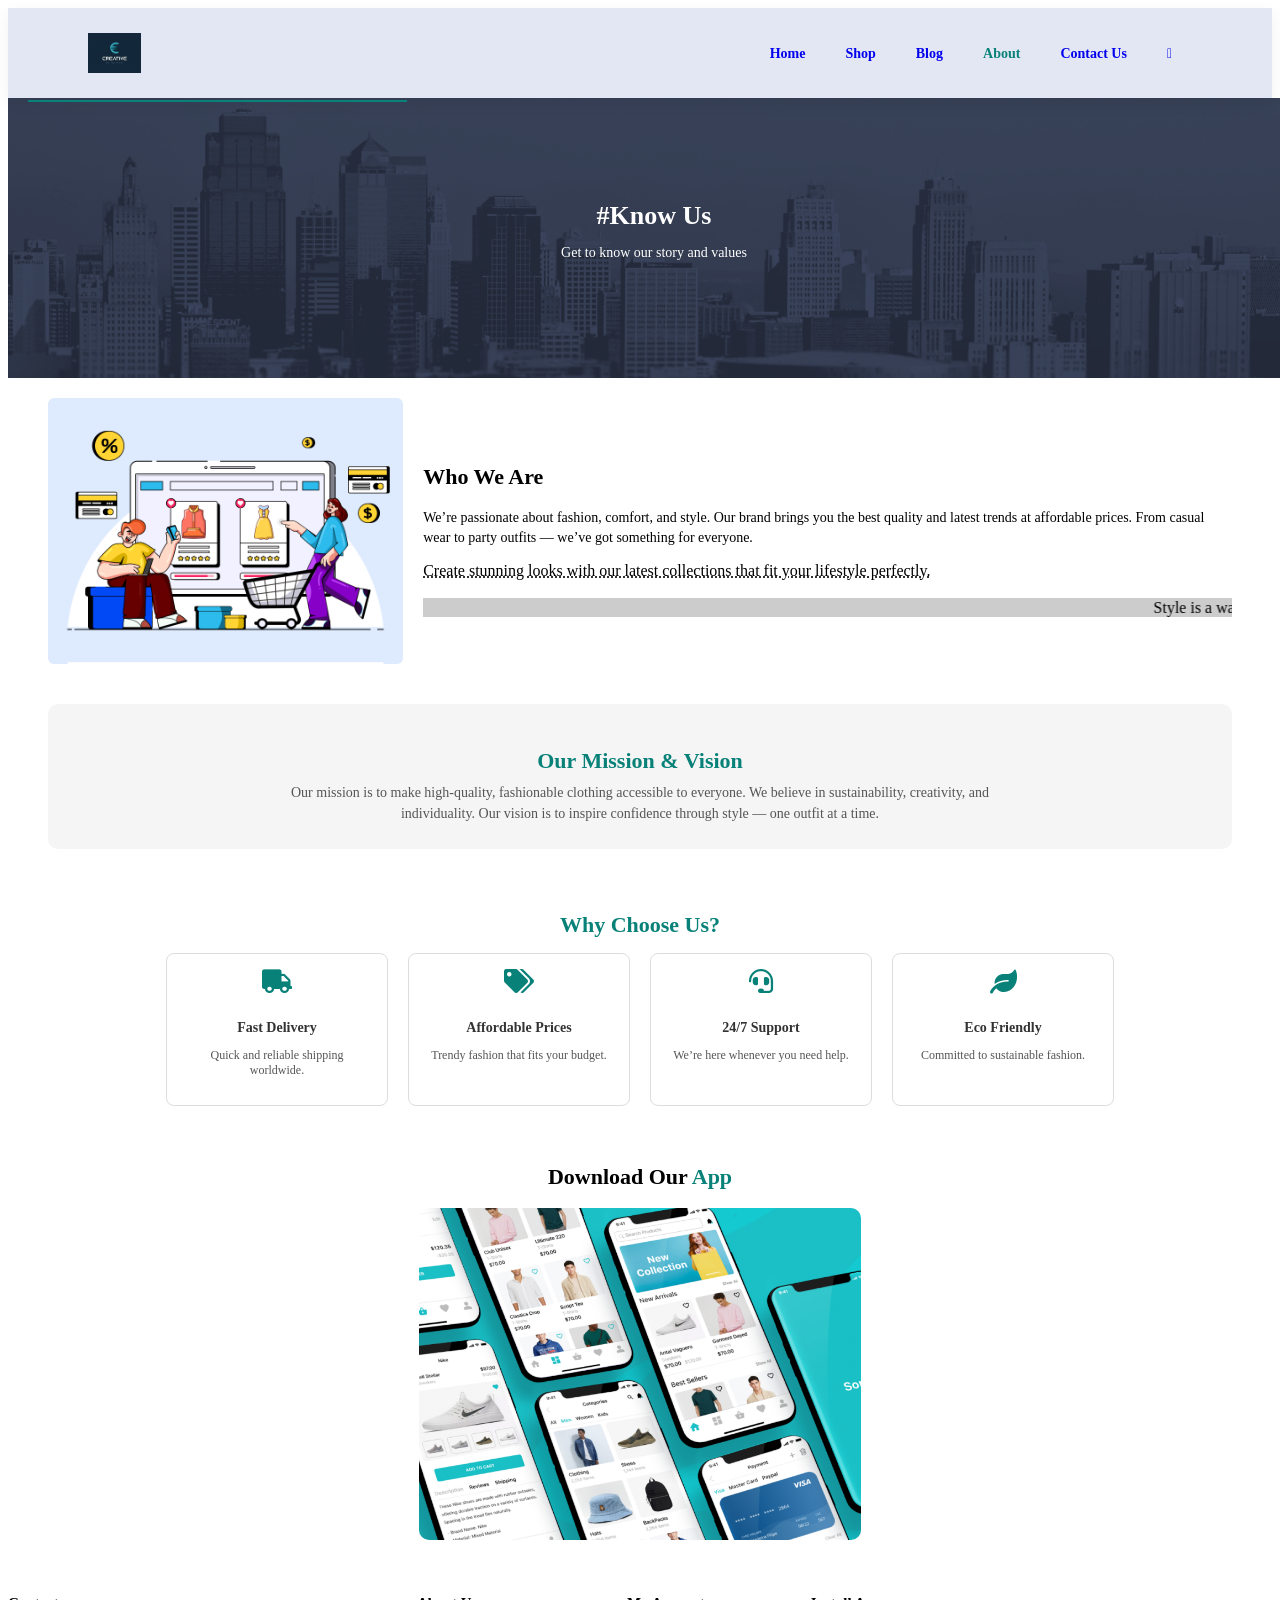
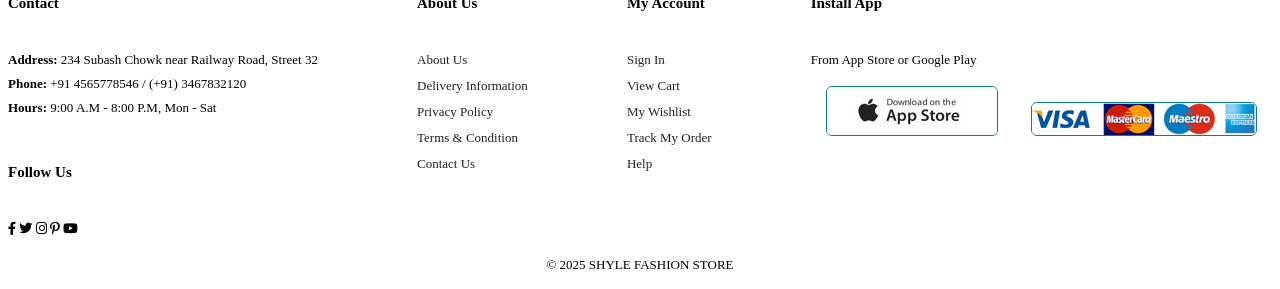
<file: About.html>
<html>
<head>
<title>About Us | E-Commerce Website</title>
<link rel="stylesheet" href="https://pro.fontawesome.com/releases/v5.10.0/css/all.css" />
<link rel="stylesheet" type="text/css" href="ec.css">
<style>
/* ---- Compact About Section ---- */
#page-header.About-header {
  background-image: url("img/banner.png");
  height: 28vh;
  display: flex;
  flex-direction: column;
  justify-content: center;
  text-align: center;
  color: white;
  background-size: cover;
  background-position: center;
}

#page-header h2 {
  font-size: 26px;
  margin: 0;
}

#page-header p {
  font-size: 14px;
}

/* About Head Section */
#About-head {
  display: flex;
  align-items: center;
  justify-content: center;
  gap: 10px;
  padding: 20px 40px;
}

#About-head img {
  width: 30%;
  height: auto;
  border-radius: 6px;
}

#About-head div {
  padding-left: 10px;
}

#About-head h2 {
  font-size: 22px;
}

#About-head p {
  font-size: 14px;
  line-height: 1.4;
}

/* Mission & Vision Section */
#mission {
  text-align: center;
  padding: 25px 50px;
  background: #f5f5f5;
  border-radius: 10px;
  margin: 20px 40px;
}

#mission h2 {
  color: #088178;
  font-size: 22px;
  margin-bottom: 8px;
}

#mission p {
  font-size: 14px;
  color: #555;
  max-width: 700px;
  margin: auto;
  line-height: 1.5;
}

/* Why Choose Us Section */
#choose-us {
  padding: 25px 40px;
  text-align: center;
}

#choose-us h2 {
  color: #088178;
  margin-bottom: 15px;
  font-size: 22px;
}

.choose-box {
  display: flex;
  justify-content: center;
  gap: 20px;
  flex-wrap: wrap;
}

.choose-item {
  background: #fff;
  border: 1px solid #ddd;
  border-radius: 8px;
  width: 190px;
  padding: 15px;
  transition: 0.3s ease;
}

.choose-item:hover {
  transform: translateY(-4px);
  box-shadow: 0 3px 8px rgba(0,0,0,0.1);
}

.choose-item i {
  font-size: 24px;
  color: #088178;
  margin-bottom: 8px;
}

.choose-item h4 {
  font-size: 14px;
  color: #333;
  margin-bottom: 4px;
}

.choose-item p {
  font-size: 12px;
  color: #555;
}

/* About App Section */
#About-app {
  text-align: center;
  padding: 15px 0;
}

#About-app h1 {
  font-size: 22px;
}

#About-app a {
  color: #088178;
  text-decoration: none;
}

#About-app .video {
  width: 35%;
  margin: 8px auto 0;
}

#About-app .video img {
  width: 100%;
  border-radius: 10px;
}

/* Footer Gap Reduction */
footer {
  margin-top: 5px;
  padding-top: 15px;
  font-size: 13px;
}

footer h4 {
  font-size: 15px;
}

footer a, footer p {
  font-size: 13px;
}
</style>
</head>

<body>
  <section id="header">
    <a href="#"><img src="img/es.jfif" class="logo" alt=""></a>
    <div>
      <ul id="navbar">
        <li><a href="inde.html">Home</a></li>
        <li><a href="Shop.html">Shop</a></li>
        <li><a href="Blog.html">Blog</a></li>
        <li><a class="active" href="about.html">About</a></li>
        <li><a href="Contact us.html">Contact Us</a></li>
        <li><a href="#"><i class="fal fa-shopping-cart cart"></i></a></li>
      </ul>
    </div>
  </section>

  <section id="page-header" class="About-header">
    <h2>#Know Us</h2>
    <p>Get to know our story and values</p>
  </section>

  <section id="About-head">
    <img src="img/dfd.jpg" alt="">
    <div>
      <h2>Who We Are</h2>
      <p>We’re passionate about fashion, comfort, and style. Our brand brings you the best quality and latest trends at affordable prices. From casual wear to party outfits — we’ve got something for everyone.</p>
      <abbr title="">Create stunning looks with our latest collections that fit your lifestyle perfectly.</abbr>
      <br><br>
      <marquee bgcolor="#ccc" loop="-1" scrollamount="5" width="100%">Style is a way to say who you are without speaking 💫</marquee>
    </div>
  </section>

  <!-- Mission Section -->
  <section id="mission">
    <h2>Our Mission & Vision</h2>
    <p>Our mission is to make high-quality, fashionable clothing accessible to everyone. We believe in sustainability, creativity, and individuality. Our vision is to inspire confidence through style — one outfit at a time.</p>
  </section>

  <!-- Why Choose Us Section -->
  <section id="choose-us">
    <h2>Why Choose Us?</h2>
    <div class="choose-box">
      <div class="choose-item">
        <i class="fas fa-truck"></i>
        <h4>Fast Delivery</h4>
        <p>Quick and reliable shipping worldwide.</p>
      </div>
      <div class="choose-item">
        <i class="fas fa-tags"></i>
        <h4>Affordable Prices</h4>
        <p>Trendy fashion that fits your budget.</p>
      </div>
      <div class="choose-item">
        <i class="fas fa-headset"></i>
        <h4>24/7 Support</h4>
        <p>We’re here whenever you need help.</p>
      </div>
      <div class="choose-item">
        <i class="fas fa-leaf"></i>
        <h4>Eco Friendly</h4>
        <p>Committed to sustainable fashion.</p>
      </div>
    </div>
  </section>

  <!-- Download App Section -->
  <section id="About-app">
    <h1>Download Our <a href="#">App</a></h1>
    <div class="video">
      <img src="img/type.png" alt="">
    </div>
  </section>

  <!-- Footer -->
  <footer class="section-p1">
    <div class="col">
      <h4>Contact</h4>
      <p><strong>Address:</strong> 234 Subash Chowk near Railway Road, Street 32</p>
      <p><strong>Phone:</strong> +91 4565778546 / (+91) 3467832120</p>
      <p><strong>Hours:</strong> 9:00 A.M - 8:00 P.M, Mon - Sat</p>
      <div class="follow">
        <h4>Follow Us</h4>
        <div class="icon">
          <i class="fab fa-facebook-f"></i> 
          <i class="fab fa-twitter"></i> 
          <i class="fab fa-instagram"></i> 
          <i class="fab fa-pinterest-p"></i> 
          <i class="fab fa-youtube"></i> 
        </div>
      </div>
    </div>

    <div class="col">
      <h4>About Us</h4>
      <a href="#">About Us</a>
      <a href="#">Delivery Information</a>
      <a href="#">Privacy Policy</a>
      <a href="#">Terms & Condition</a>
      <a href="#">Contact Us</a>
    </div>

    <div class="col">
      <h4>My Account</h4>
      <a href="#">Sign In</a>
      <a href="#">View Cart</a>
      <a href="#">My Wishlist</a>
      <a href="#">Track My Order</a>
      <a href="#">Help</a>
    </div>

    <div class="col install">
      <h4>Install App</h4>
      <p>From App Store or Google Play</p>
      <div class="row">
        <img src="img/apple.jpg" alt="">
        <img src="img/paid.png" alt="">
      </div>
    </div>

    <div class="copyright">
      <p>© 2025 SHYLE FASHION STORE</p>
    </div>
  </footer>

<script src="scri.js"></script>
</body>
</html>
</file>
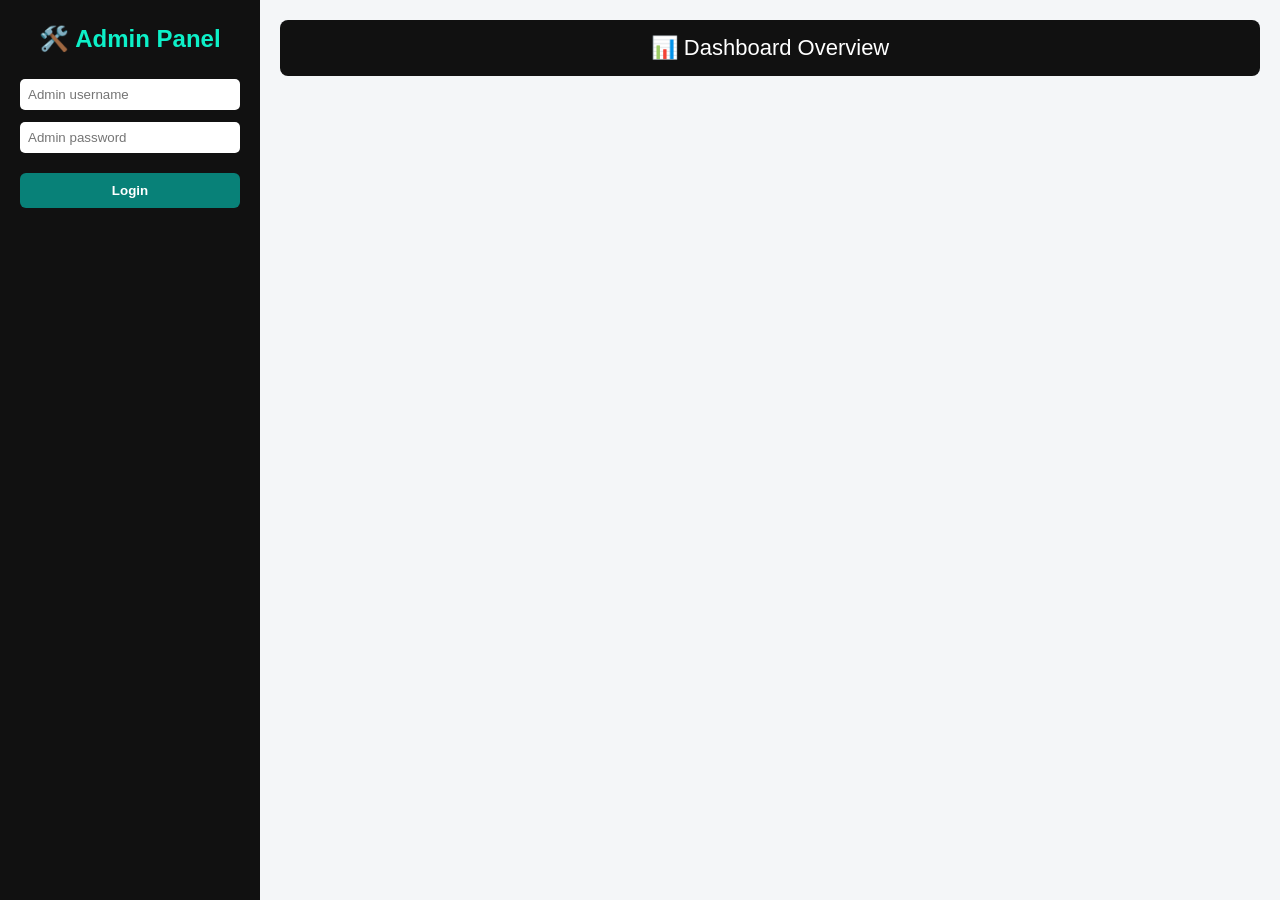
<file: admin.html>
<!DOCTYPE html>
<html lang="en">
<head>
<meta charset="UTF-8">
<meta name="viewport" content="width=device-width, initial-scale=1.0">
<title>Admin Panel | Store Dashboard</title>
<link rel="stylesheet" href="https://pro.fontawesome.com/releases/v5.10.0/css/all.css" />
<style>
*{box-sizing:border-box;}
body {
  font-family: 'Poppins', sans-serif;
  margin: 0;
  background: #f4f6f8;
  display: flex;
  height: 100vh;
}

/* ✅ Left Sidebar */
.sidebar {
  background: #111;
  color: white;
  width: 260px;
  padding: 25px 20px;
  display: flex;
  flex-direction: column;
  align-items: center;
  justify-content: flex-start;
}
.sidebar h2 {
  margin-top: 0;
  color: #0df0c8;
  text-align: center;
}
.sidebar input {
  width: 100%;
  padding: 8px;
  margin: 6px 0;
  border-radius: 5px;
  border: none;
  outline: none;
}
.sidebar button {
  width: 100%;
  margin-top: 8px;
  background: #088178;
  color: white;
  border: none;
  padding: 10px;
  border-radius: 6px;
  cursor: pointer;
  font-weight: 600;
}
.sidebar button:hover {
  background: #066e65;
}
.sidebar .login-error {
  color: #ff4d4d;
  font-size: 13px;
  margin-top: 6px;
}
.sidebar .quick-buttons {
  margin-top: 20px;
  width: 100%;
}
.sidebar .quick-buttons button {
  background: transparent;
  border: 1px solid #0df0c8;
  color: white;
  margin: 6px 0;
  width: 100%;
  padding: 10px;
  border-radius: 5px;
  text-align: left;
  cursor: pointer;
  transition: all 0.2s;
}
.sidebar .quick-buttons button.active {
  background: #0df0c8;
  color: #111;
  font-weight: bold;
}
.sidebar .quick-buttons button:hover {
  background: #0df0c8;
  color: #111;
}
.sidebar .logout {
  margin-top: auto;
  background: #ff5c5c;
}
.sidebar .logout:hover {
  background: #e14a4a;
}

/* ✅ Right Content Area */
.main-content {
  flex: 1;
  padding: 20px;
  overflow-y: auto;
}
header {
  background: #111;
  color: white;
  padding: 15px;
  text-align: center;
  font-size: 22px;
  border-radius: 8px;
}
.container {
  padding: 20px 0;
}
.card {
  background: white;
  border-radius: 10px;
  box-shadow: 0 2px 10px rgba(0,0,0,0.1);
  padding: 20px;
  margin-bottom: 20px;
}
.card h2 {
  margin-top: 0;
  border-bottom: 2px solid #088178;
  padding-bottom: 8px;
  color: #333;
}
table {
  width: 100%;
  border-collapse: collapse;
}
table th, table td {
  padding: 10px;
  border-bottom: 1px solid #eee;
  text-align: left;
}
th {
  background: #088178;
  color: white;
}
img {
  width: 60px;
  height: 60px;
  border-radius: 8px;
  object-fit: cover;
}
.empty {
  text-align: center;
  color: #777;
  padding: 20px;
}
button.clear {
  background: #ff5c5c;
  border: none;
  color: white;
  padding: 8px 16px;
  border-radius: 6px;
  cursor: pointer;
  float: right;
}
button.clear:hover {
  background: #e14a4a;
}

/* Hide inactive sections */
.section { display: none; }
.section.active { display: block; }

/* Responsive */
@media (max-width:900px){
  body {flex-direction: column;}
  .sidebar {width:100%; flex-direction:row; justify-content:space-between; flex-wrap:wrap;}
  .main-content {height:auto;}
}
</style>
</head>
<body>

<!-- ✅ Sidebar Section -->
<div class="sidebar" id="sidebar">
  <h2>🛠️ Admin Panel</h2>
  <div id="login-section">
    <input type="text" id="adminUser" placeholder="Admin username">
    <input type="password" id="adminPass" placeholder="Admin password">
    <div class="login-error" id="login-error"></div>
    <button onclick="checkLogin()">Login</button>
  </div>

  <div class="quick-buttons" id="quickButtons" style="display:none;">
    <button onclick="showSection('cart-data', this)">🛒 Cart Data</button>
    <button onclick="showSection('feedback-data', this)">💬 Feedback</button>
    <button onclick="showSection('order-data', this)">📦 Orders</button>
    <button class="logout" onclick="logout()">Logout</button>
  </div>
</div>

<!-- ✅ Right Content -->
<div class="main-content">
  <header>📊 Dashboard Overview</header>
  <div class="container">

    <div class="card section" id="cart-data">
      <h2>🛒 Current Cart Items 
        <button class="clear" onclick="clearCartData()">Clear</button>
      </h2>
      <table id="cartTable">
        <thead><tr><th>Image</th><th>Product</th><th>Price</th><th>Qty</th></tr></thead>
        <tbody></tbody>
      </table>
    </div>

    <div class="card section" id="feedback-data">
      <h2>💬 Customer Feedback 
        <button class="clear" onclick="clearFeedback()">Clear</button>
      </h2>
      <table id="feedbackTable">
        <thead><tr><th>Name</th><th>Email</th><th>Message</th><th>Date</th></tr></thead>
        <tbody></tbody>
      </table>
    </div>

    <div class="card section" id="order-data">
      <h2>📦 Orders Placed 
        <button class="clear" onclick="clearOrders()">Clear</button>
      </h2>
      <table id="orderTable">
        <thead><tr><th>Order ID</th><th>Date</th><th>Total</th><th>Payment</th></tr></thead>
        <tbody></tbody>
      </table>
    </div>

  </div>
</div>

<script>
// ✅ Login System
const ADMIN_USERNAME = "admin";
const ADMIN_PASSWORD = "admin123";

function checkLogin(){
  const user = document.getElementById('adminUser').value.trim();
  const pass = document.getElementById('adminPass').value.trim();
  const error = document.getElementById('login-error');

  if(user === ADMIN_USERNAME && pass === ADMIN_PASSWORD){
    localStorage.setItem('admin_logged', 'true');
    document.getElementById('login-section').style.display = 'none';
    document.getElementById('quickButtons').style.display = 'block';
    showSection('cart-data', document.querySelector('.quick-buttons button')); // default
  } else {
    error.textContent = "❌ Incorrect username or password!";
  }
}

function logout(){
  if(confirm('Are you sure you want to logout?')){
    localStorage.removeItem('admin_logged');
    document.getElementById('login-section').style.display = 'block';
    document.getElementById('quickButtons').style.display = 'none';
    hideAllSections();
  }
}

// ✅ Show one section at a time
function showSection(id, btn){
  hideAllSections();
  document.getElementById(id).classList.add('active');

  // Highlight active button
  document.querySelectorAll('.quick-buttons button').forEach(b=>b.classList.remove('active'));
  btn.classList.add('active');
}

// Hide all right-side sections
function hideAllSections(){
  document.querySelectorAll('.section').forEach(s=>s.classList.remove('active'));
}

// ✅ Data Loading
function loadCart() {
  const cart = JSON.parse(localStorage.getItem('demo_cart_v1')) || [];
  const tbody = document.querySelector('#cartTable tbody');
  tbody.innerHTML = '';
  if (cart.length === 0)
    return (tbody.innerHTML = '<tr><td colspan="4" class="empty">No items in cart</td></tr>');
  cart.forEach(i => {
    tbody.innerHTML += `
      <tr>
        <td><img src="${i.img}" alt=""></td>
        <td>${i.title}</td>
        <td>$${i.price.toFixed(2)}</td>
        <td>${i.qty}</td>
      </tr>`;
  });
}

function loadFeedback() {
  const data = JSON.parse(localStorage.getItem('feedbacks')) || [];
  const tbody = document.querySelector('#feedbackTable tbody');
  tbody.innerHTML = '';
  if (data.length === 0)
    return (tbody.innerHTML = '<tr><td colspan="4" class="empty">No feedback received</td></tr>');
  data.forEach(f => {
    tbody.innerHTML += `
      <tr>
        <td>${f.name}</td>
        <td>${f.email}</td>
        <td>${f.message}</td>
        <td>${f.date}</td>
      </tr>`;
  });
}

function loadOrders() {
  const orders = JSON.parse(localStorage.getItem('orders')) || [];
  const tbody = document.querySelector('#orderTable tbody');
  tbody.innerHTML = '';
  if (orders.length === 0)
    return (tbody.innerHTML = '<tr><td colspan="4" class="empty">No orders placed</td></tr>');
  orders.forEach(o => {
    tbody.innerHTML += `
      <tr>
        <td>${o.id}</td>
        <td>${new Date(o.date).toLocaleString()}</td>
        <td>$${o.total.toFixed(2)}</td>
        <td>${o.paymentMethod}</td>
      </tr>`;
  });
}

// ✅ Clear Local Data
function clearCartData(){
  if(confirm('Clear cart data?')) localStorage.removeItem('demo_cart_v1'), loadCart();
}
function clearFeedback(){
  if(confirm('Clear feedback data?')) localStorage.removeItem('feedbacks'), loadFeedback();
}
function clearOrders(){
  if(confirm('Clear orders data?')) localStorage.removeItem('orders'), loadOrders();
}

// ✅ Initialization
window.addEventListener('load', ()=>{
  const isLogged = localStorage.getItem('admin_logged');
  if(isLogged === 'true'){
    document.getElementById('login-section').style.display = 'none';
    document.getElementById('quickButtons').style.display = 'block';
    showSection('cart-data', document.querySelector('.quick-buttons button'));
  }
  loadCart();
  loadFeedback();
  loadOrders();
});
</script>

</body>
</html>
</file>
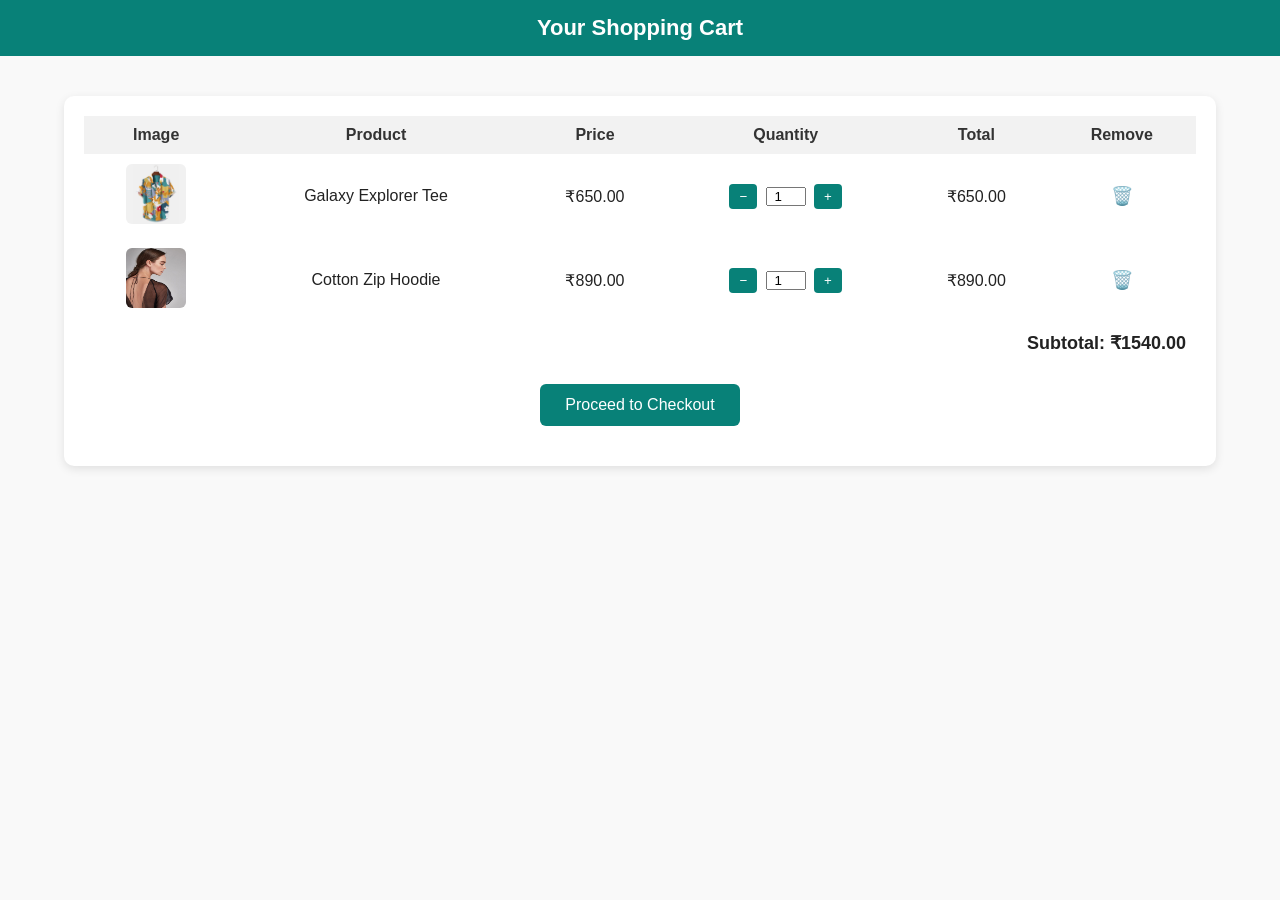
<file: cart.html>
<!DOCTYPE html>
<html lang="en">
<head>
  <meta charset="UTF-8">
  <meta name="viewport" content="width=device-width, initial-scale=1.0">
  <title>Your Cart | Shyle Fashion</title>
  <link rel="stylesheet" href="https://pro.fontawesome.com/releases/v5.10.0/css/all.css"/>
  <style>
    *{box-sizing:border-box;font-family:'Poppins',sans-serif;margin:0;padding:0;}
    body{background:#f9f9f9;color:#222;}
    header{background:#088178;padding:15px;text-align:center;color:#fff;font-size:22px;font-weight:600;}

    /* Cart Table */
    #cart-container{width:90%;margin:40px auto;background:#fff;padding:20px;border-radius:10px;box-shadow:0 3px 10px rgba(0,0,0,0.1);}
    table{width:100%;border-collapse:collapse;}
    th,td{text-align:center;padding:10px;}
    th{background:#f2f2f2;color:#333;}
    td img{width:60px;height:60px;border-radius:6px;}
    .quantity-control button{background:#088178;color:#fff;border:none;padding:5px 10px;border-radius:4px;cursor:pointer;}
    .quantity-control input{width:40px;text-align:center;margin:0 4px;}
    .remove-item{background:none;border:none;font-size:18px;cursor:pointer;}
    .total{text-align:right;padding:10px;font-weight:600;font-size:18px;}

    /* Checkout Button */
    .checkout-btn{display:block;margin:20px auto;background:#088178;color:#fff;padding:12px 25px;border:none;border-radius:6px;cursor:pointer;font-size:16px;transition:.3s;}
    .checkout-btn:hover{background:#06665f;}

    /* Checkout Modal */
    #checkoutModal{display:none;position:fixed;top:0;left:0;width:100%;height:100%;background:rgba(0,0,0,0.6);align-items:center;justify-content:center;z-index:999;}
    .checkout-content{background:#fff;width:90%;max-width:450px;padding:25px;border-radius:10px;text-align:left;position:relative;}
    .checkout-content h2{color:#088178;margin-bottom:15px;text-align:center;}
    .checkout-content p{text-align:center;margin-bottom:15px;}
    .checkout-content label{font-weight:600;display:block;margin-top:10px;}
    .checkout-content input, .checkout-content textarea, .checkout-content select{
      width:100%;padding:8px;margin-top:5px;border:1px solid #ccc;border-radius:6px;
    }
    .checkout-content button{
      background:#088178;color:#fff;padding:10px 20px;border:none;border-radius:6px;
      cursor:pointer;width:100%;margin-top:15px;font-size:16px;
    }
    .checkout-content button:hover{background:#06665f;}
    .close-btn{position:absolute;top:10px;right:15px;font-size:20px;cursor:pointer;color:#555;}

    @media(max-width:768px){
      td img{width:45px;height:45px;}
      th,td{font-size:13px;}
      .checkout-content{width:90%;}
    }
  </style>
</head>
<body>

<header>Your Shopping Cart</header>

<section id="cart-container">
  <table id="cart-table">
    <thead>
      <tr>
        <th>Image</th>
        <th>Product</th>
        <th>Price</th>
        <th>Quantity</th>
        <th>Total</th>
        <th>Remove</th>
      </tr>
    </thead>
    <tbody id="cart-items"></tbody>
  </table>

  <div class="total">Subtotal: ₹<span id="total-price">0.00</span></div>

  <button class="checkout-btn" id="openCheckout">Proceed to Checkout</button>
</section>

<!-- Checkout Modal -->
<div id="checkoutModal">
  <div class="checkout-content">
    <span class="close-btn" id="closeModal">&times;</span>
    <h2>Checkout Details</h2>
    <p>Your total is ₹<span id="summary-total">0.00</span></p>

    <form id="checkoutForm">
      <label>Full Name:</label>
      <input type="text" id="name" placeholder="Enter your name" required>

      <label>Email:</label>
      <input type="email" id="email" placeholder="Enter your email" required>

      <label>Address:</label>
      <textarea id="address" rows="3" placeholder="Enter delivery address" required></textarea>

      <label>Payment Method:</label>
      <select id="payment" required>
        <option value="">Select Payment Method</option>
        <option value="COD">Cash on Delivery</option>
        <option value="UPI">UPI</option>
        <option value="Card">Credit/Debit Card</option>
      </select>

      <button type="submit">Place Order</button>
    </form>
  </div>
</div>

<script>
  // --- Cart Logic ---
  const CART_KEY = 'demo_cart_v1';
  const defaultCart = [
    { id: 'tee-001', title: 'Galaxy Explorer Tee', price: 650.00, qty: 1, img: 'img/ct.jpg' },
    { id: 'hood-002', title: 'Cotton Zip Hoodie', price: 890.00, qty: 1, img: 'img/bl.jpg' }
  ];

  function readCart(){ return JSON.parse(localStorage.getItem(CART_KEY)) || defaultCart; }
  function writeCart(cart){ localStorage.setItem(CART_KEY, JSON.stringify(cart)); }

  function renderCart(){
    const cart = readCart();
    const tbody = document.getElementById('cart-items');
    tbody.innerHTML = '';
    cart.forEach(item=>{
      const tr = document.createElement('tr');
      tr.dataset.id = item.id;
      tr.innerHTML = `
        <td><img src="${item.img}" alt=""></td>
        <td>${item.title}</td>
        <td>₹${item.price.toFixed(2)}</td>
        <td>
          <div class="quantity-control">
            <button class="qty-minus">−</button>
            <input type="number" value="${item.qty}" min="1">
            <button class="qty-plus">+</button>
          </div>
        </td>
        <td class="item-total">₹${(item.price*item.qty).toFixed(2)}</td>
        <td><button class="remove-item">🗑️</button></td>
      `;
      tbody.appendChild(tr);
    });
    updateTotal();
  }

  function updateTotal(){
    const cart = readCart();
    let subtotal = 0;
    cart.forEach(i => subtotal += i.price * i.qty);
    document.getElementById('total-price').innerText = subtotal.toFixed(2);
    document.getElementById('summary-total').innerText = subtotal.toFixed(2);
  }

  // Quantity and Remove Events
  document.addEventListener('click', (e)=>{
    const cart = readCart();
    if(e.target.classList.contains('qty-plus') || e.target.classList.contains('qty-minus')){
      const tr = e.target.closest('tr');
      const id = tr.dataset.id;
      const item = cart.find(i=>i.id===id);
      const input = tr.querySelector('input');
      if(e.target.classList.contains('qty-plus')) item.qty++;
      else if(item.qty>1) item.qty--;
      input.value = item.qty;
      writeCart(cart);
      renderCart();
    }
    if(e.target.classList.contains('remove-item')){
      const id = e.target.closest('tr').dataset.id;
      const updated = cart.filter(i=>i.id!==id);
      writeCart(updated);
      renderCart();
    }
  });

  // --- Checkout Modal Controls ---
  const modal = document.getElementById("checkoutModal");
  const openBtn = document.getElementById("openCheckout");
  const closeBtn = document.getElementById("closeModal");
  const form = document.getElementById("checkoutForm");

  openBtn.addEventListener("click", () => {
    modal.style.display = "flex";
    document.body.style.overflow = "hidden";
  });

  closeBtn.addEventListener("click", ()=>{
    modal.style.display = "none";
    document.body.style.overflow = "auto";
  });

  modal.addEventListener("click", (e) => {
    if (e.target === modal) {
      modal.style.display = "none";
      document.body.style.overflow = "auto";
    }
  });

  // --- Place Order Form Validation ---
  form.addEventListener("submit", (e)=>{
    e.preventDefault();
    const name = document.getElementById("name").value.trim();
    const email = document.getElementById("email").value.trim();
    const address = document.getElementById("address").value.trim();
    const payment = document.getElementById("payment").value;

    if(!name || !email || !address || !payment){
      alert("⚠️ Please fill all the required fields.");
      return;
    }

    alert(`🎉 Thank you, ${name}! Your order has been placed successfully.`);
    modal.style.display = "none";
    document.body.style.overflow = "auto";
    localStorage.removeItem(CART_KEY);
    renderCart();
    form.reset();
  });

  renderCart();
</script>
</body>
</html>
</file>
<file: ec.css>
#header {
	display: flex;
	align-items: center;
	justify-content: space-between;
	padding: 10px 60px;
	background: #E3E6F3;
	box-shadow: 0 5px 15px rgba(0, 0, 0, 0.06);
	z-index: 999;
	position: sticky;
	top: 0.8;
	left: 0;

}







#header{
	display:flex;
	align-items:center;
	justify-content:space-between;
	padding:20px 80px;
	background:#E3E6F3;
	box-shadow:0 5px 15px rgba(0, 0, 0, 0.06);
	z-index:999;
	position:sticky;
	top:0.8;
	left:0;
}

#navbar{
	display:flex;
	align-items:center;
	justify-content:center;
}
#navbar li{
	list-style:none;
	padding:0 20px;
}





#navbar li a{
	text-decoration:none;
	font-size:14px;
	font-weight:600;
	coloe:#1a1a1a;
	transition:0.3s ease;
}
#navbar li a:hover,
#navbar li a.active{
	color:#088178;
}
#navbar li a.active::after,
#naVbar li a:hover::after{
	content:"";
	width:30%;
	height:2px;
	background:#088178;
	position:absolute;
	bottom:-4px;
	left:20px;
}
#header img {
	height: 40px; /* adjust as needed */
}
#hero {
  background-image: url("img/hero4.png");
  height: 55vh; /* smaller height */
  width: 100%;
  background-size: cover;
  background-position: top 25% right 0;
  padding: 0 30px; /* tighter padding */
  display: flex;
  flex-direction: column;
  align-items: flex-start;
  justify-content: center;
}

#hero h4 {
  padding-bottom: 6px;
  font-size: 14px; /* smaller subtitle */
}

#hero h1 {
  color: #088178;
  font-size: 26px; /* smaller heading */
}

#hero p {
  text-decoration: none;
  font-weight: 500;
  color: gray;
  font-size: 12px; /* smaller paragraph text */
}

#hero button {
  background-image: url("img/btn.png");
  background-color: transparent;
  color: #088178;
  border: 0;
  padding: 8px 45px 8px 35px; /* smaller button */
  background-repeat: no-repeat;
  cursor: pointer;
  font-weight: 600;
  font-size: 12px; /* smaller font */
}
#feature{
	display:flex;
	align-items:center;
	justify-content:space-between;
	flex-size:wrap;
}
	
#feature .fe-box{
	width:180px;
	text-align:center;
	padding:25px 15px;
	box-shadow:20px 20px 34pxrgba(0,0, 0, 0.03);
	border:1px solid #cce7d0;
	border=-radius:4px;
	margin:15px 0;
}

#feature .fe-box:hover{
	box-shadow:10px 10px 54px rgba(70, 62, 221, 0.1);
}
#feature .fe-box img{
	width:100%;
	margin-bottom:10px;
}

#feature .fe-box h4{
	display:inline-block;
	padding:9px 8px 6px 8px;
	line-height:1;
	border-radius:4px;
	color:#088178;
	background-color:#fddde4;
}
#feature .fe-box:nth-child(2) h4{
	background-color:#cdebbc;
}
#feature .fe-box:nth-child(3) h4{
	background-color:#d1e8f2;
}
#feature .fe-box:nth-child(5) h4{
	background-color:#f6bdf6;
}

#product1{
	text-align:center;
}

#product1 .pro-container{
	display:flex;
	justify-content:space-between;
	padding-top:20px;
	flex-wrap:wrap;
}

#product1 .pro{
	width:23%;
	min-width:250px;
	padding:10px 12px;
	border:1px solid #cce7d0;
	border-radius:25px;
	cursor:pointer;
	box-shadow:20px 20px 30px rgba(0, 0, 0, 0.02);
	margin:15px 0;
	transition:0.2s ease;
	position:relative;
}
#product1 h2{
	weight:bold;
	text-align:center;
}
#product1 p{
	text-align:center;
}
#product1 .pro:hover{
	box-shadow:20px 20px 30px rgba(0, 0, 0, 0.06);
}
#product1 .pro img{
	width:100%;
	border-radius:20px;
}
#product1 .pro .des{
	text-align:start;
	padding: 10px 0;
}
#product1 .pro .des span{
	color:#606063;
	font-size:12px;
}
#product1 .pro .des h5{
	padding-top:7px;
	color:#1a1a1a;
	font-size:14px;

}
#product1 .pro .des i{
	font-size:12px;
	color:rgb(243, 183, 25);
}
#product1 .pro .des h4{
	padding-top:7px;
	font-size:15px;
	font-weight:700;
	color:#088178;
}
#product1 .pro .cart{
	width:40px;
	height:40px;
	line-height:40px;
	border-radius:50px;
	background-color:#e8f6ea;
	font-weight:500;
	color:#088178; 
	border:1px solid #cce7d0;
	position:absolute;
	bottom:20px;
	right:10px;

}
#banner{
	display:flex;
	flex-direction:column;
	justify-content:center;
	align-items:center;
	text-align:center;
	background-image:url("img/bnn.jpg");
	width:100%;
	height:40vh;
	background-size:cover;
	background-position:center;
}
#banner h4{
	color:#fff;
	font-size:16px;
}
#banner h2{
	color:#fff;
	font-size:30px;
	padding:10px 0;
}
#banner h2 span{
	color:#ef3636;
}
button.normal{
	font-size:14px;
	font-weight:600;
	padding:15px 30px;
	color:#000;
	background-color:#fff;
	border-radius:4px;
	cursor:pointer;
	border:none;
	outline:none;
	transition:0.2s;
}
#banner button:hover{
	background:#088178;
	color:#fff;
}

#sm-banner{
	display:flex;
	justify-content:space-between;
	flex-wrap:wrap;
}

#sm-banner .banner-box{
	display:flex;
	flex-direction:column;
	justify-content:center;
	align-items:flex-start;
	background-image:url("img/hero4.png");
	min-width:580px;
	height:50vh;
	background-size:cover;
	background-position:center;
	padding:10px;
	
}

#sm-banner .banner-box2{
	display:flex;
	flex-direction:column;
	justify-content:center;
	align-items:flex-start;
	background-image:url("img/tsh.jpg");
	min-width:580px;
	height:50vh;
	background-size:cover;
	background-position:center;
	padding:10px;
}

#sm-banner h4{
	color:red;
	font-size:20px;
	font-width:300;
}
#sm-banner h2{
	color:#red;
	font-size:28px;
	font-width:800;
}

#sm-banner span{
	color:red;
	font-size:14px;
	font-width:500;
	padding-bottom:15px;
}
button.white{
	font-size:13px;
	font-weight:600;
	padding:11px 18px;
	color:#000;
	background-color:transparent;
	cursor:pointer;
	border:1px solid #fff;
	outline:none;
	transition:0.2s;
}
#sm-banner .banner-box:hover button{
	background:#088178;
	border:1px solid #088178;
}

#banner-3{
	display:flex;
	justify-content:space-between;
	flex-wrap:wrap;
	margin:20px;
	
}

#banner-3 .banner-box{
	display:flex;
	flex-direction:column;
	justify-content:center;
	align-items:flex-start;
	background-image:url("img/p4.jpg");
	min-width:30%;
	height:30vh;
	background-size:cover;
	background-position:center;
}

#banner-3 .banner-box2{
	background-image:url("img/g2.jfif");
}

#banner-3 .banner-box3{
	background-image:url("img/gf.jpg");
}

#banner-3 h2{
	color:#fff;
	font-weight:800;
	font-size:15px;
}

#newsletter{
	display:flex;
	justify-content:space-between;
	flex-wrap:wrap;
	align-items:center;
	background-image:url("img/banne/.png");
	background-repeat:no-repeat;
	background-position:20% 30%;
	background-color:#041e42;
}

#newsletter h4{
	font-size:22px;
	font-weight:700;
	color:#fff;
		
}

#newsletter p{
	font-size:14px;
	font-weight:600;
	color:#818ea0;
}

#newsletter p span{
	color:#ffbd27;
}

#newsletter .form{
	display:flex;
	width:40%;
}			

#newsletter input{
	height:3.125rem;
	padding:0 1.25em;
	font-size:14px;
	width:100%;
	border:1px solid transparent;
	border-radius:4px;
	outline:none;
	border-top-right-radius:0;
	border-bottom-right-radius:0;
}

#newsletter button{
	background-color:#088178;
	color:#fff;
	white-space:nowrap;
	border-top-right-radius:0;
	border-bottom-right-radius:0;

}	
	
footer{
	display:flex;
	flex-wrap:wrap;
	justify-content:space-between;
}
footer .col{
	display:flex;
	flex-direction:column;
	align-item:flex start;
	margin-bottom:20px;
}
footer .logo{
	margin-bottom:30px;
}

footer h4{
	font-size:14px;
	padding-bottom:20px;
}
footer p{
	font-size:13px;
	margin:0 0 8px 0;
}
footer a{
	font-size:13px;
	text-decoration:none;
	color:#222;
	margin-bottom:10px;
}

footer .follow{
	margin-top:20px;
}

footer.follow i{
	color:#465b52;
	padding-right:4px;
	cursor:pointer;
}

footer .install .row img{
	border:1px solid #088178;
	border-radius:6px;
}
footer .install img{
	margin:10px 15px 0;
}

footer .follow i:hover{
	color:#088178;
}

footer .copyright{
	width:100%;
	text-align:center;
}

#page-header{
	background-image:url("img/bn.jpg");
	width:100%;
	height:40vh;
	background-size:cover;
	display:flex;
	justify-content:center;
	text-align:center;
	flex-direction:column;	
	padding:14px;
	
}

#page-header h2,
#page-header p{
	color:#fff;
}

#pagination{
	text-align:center;
}

#pagination a{
	text-decoration:none;
	background-color:#088178;
	padding:15px 20px;
	border-radius:4px;
	color:#fff;
	font-weight:600;
}
#pagination a i{
	font-size:16px;
	font-weight:600;
}

#prodetails{
	display:flex;
	margin-top:20px;
}



#prodetails .single-pro-image{
	width:40%;
	margin-right:50px;
}

.small-img-group{
	display:flex;
	justify-content:space-between;
}

.small-img-col{
	flex-basis:24%;
	cursor:pointer;
}

#prodetails .single-pro-details{
	width:50%;
	padding-top:30px;
}

#prodetails .single-pro-details h4{
	padding:40px 0 20px 0;
}

#prodetails .single-pro-details h2{
	font-size:26px;
}

#prodetails .single-pro-details select{
	display:block;
	padding:5px 10px;
	margin-bottom:10px;
}

#prodetails .single-pro-details input{
	width:50px;
	height:47px;
	padding-left:10px;
	font-size:10px;
	margin-right:10px;
}

#prodetails .single-pro-details input:focus{
	outline:none;
}

#prodetails .single-pro-details button{
	background:#088178;
	color:#fff;
}

#prodetails .single-pro-details span{
	line-height:25px;
}


#page-header.Blog-header {
  background-image: url("img/bsn.jpg");
  width: 100%;
  height: 20vh; /* reduced height */
  background-size: cover;
  display: flex;
  justify-content: center;
  text-align: center;
  flex-direction: column;
  padding: 10px;
}

/* Blog Section */
#Blog {
  padding: 60px 80px 0 80px; /* smaller padding */
}

#Blog .Blog-box {
  display: flex;
  align-items: center;
  width: 100%;
  position: relative;
  padding-bottom: 50px; /* less space between boxes */
}

#Blog .Blog-img {
  width: 40%; /* smaller image section */
  margin-right: 25px; /* less gap between image & text */
}

#Blog img {
  width: 100%;
  height: 220px; /* reduced image height */
  object-fit: cover;
  border-radius: 8px; /* adds a nice rounded look */
}

#Blog .Blog-details {
  width: 55%;
}

#Blog .Blog-details h4 {
  font-size: 18px; /* slightly smaller title */
  margin-bottom: 6px;
}

#Blog .Blog-details p {
  font-size: 13px; /* smaller paragraph */
  color: #555;
  margin-bottom: 8px;
}

#Blog .Blog-details a {
  text-decoration: none;
  font-size: 11px;
  color: #000;
  font-weight: 700;
  position: relative;
  transition: 0.3s;
}

#Blog .Blog-details a::after {
  content: "";
  width: 40px;
  height: 1px;
  background-color: #000;
  position: absolute;
  top: 4px;
  right: -50px;
}

#Blog .Blog-details a:hover {
  color: #088178;
}

#Blog .Blog-details a:hover::after {
  background-color: #088178;
}

#Blog .Blog-box h1 {
  position: absolute;
  top: -25px;
  left: 0;
  font-size: 55px; /* smaller number */
  font-weight: 700;
  color: #c9cbce;
}
#page-header.About-header {
  background-image: url("img/banner.png");
  height: 30vh; /* reduced header height */
  background-size: cover;
  background-position: center;
}

/* About section layout */
#About-head {
  display: flex;
  align-items: center;
  justify-content: center;
  gap: 15px; /* smaller gap */
  padding: 20px 40px; /* reduced padding */
}

/* About section image */
#About-head img {
  width: 30%; /* smaller image size */
  height: auto;
  border-radius: 8px;
}

/* Text beside image */
#About-head div {
  padding-left: 10px; /* tighter spacing */
}

/* App video section */
#About-app {
  text-align: center;
  padding: 10px 0; /* less vertical spacing */
}

#About-app .video {
  width: 45%; /* smaller video/image area */
  height: auto;
  margin: 10px auto 0; /* less top margin */
}

#About-app .video video {
  width: 100%;
  height: 100%;
  border-radius: 10px;
}
#contact-details{
	display:flex;
	align-items:center;
	justify-content:space-between;
}

#contact-details .details{
	width:40%;
}

#contact-details .details span{
	font-size:12px;
}

#fa-bag-shopping[data-count]:after {
  content: attr(data-count);
  position: absolute;
  top: 5px;
  right: -10px;
  background: red;
  color: white;
  font-size: 12px;
  border-radius: 50%;
  padding: 2px 6px;
}
</file>
